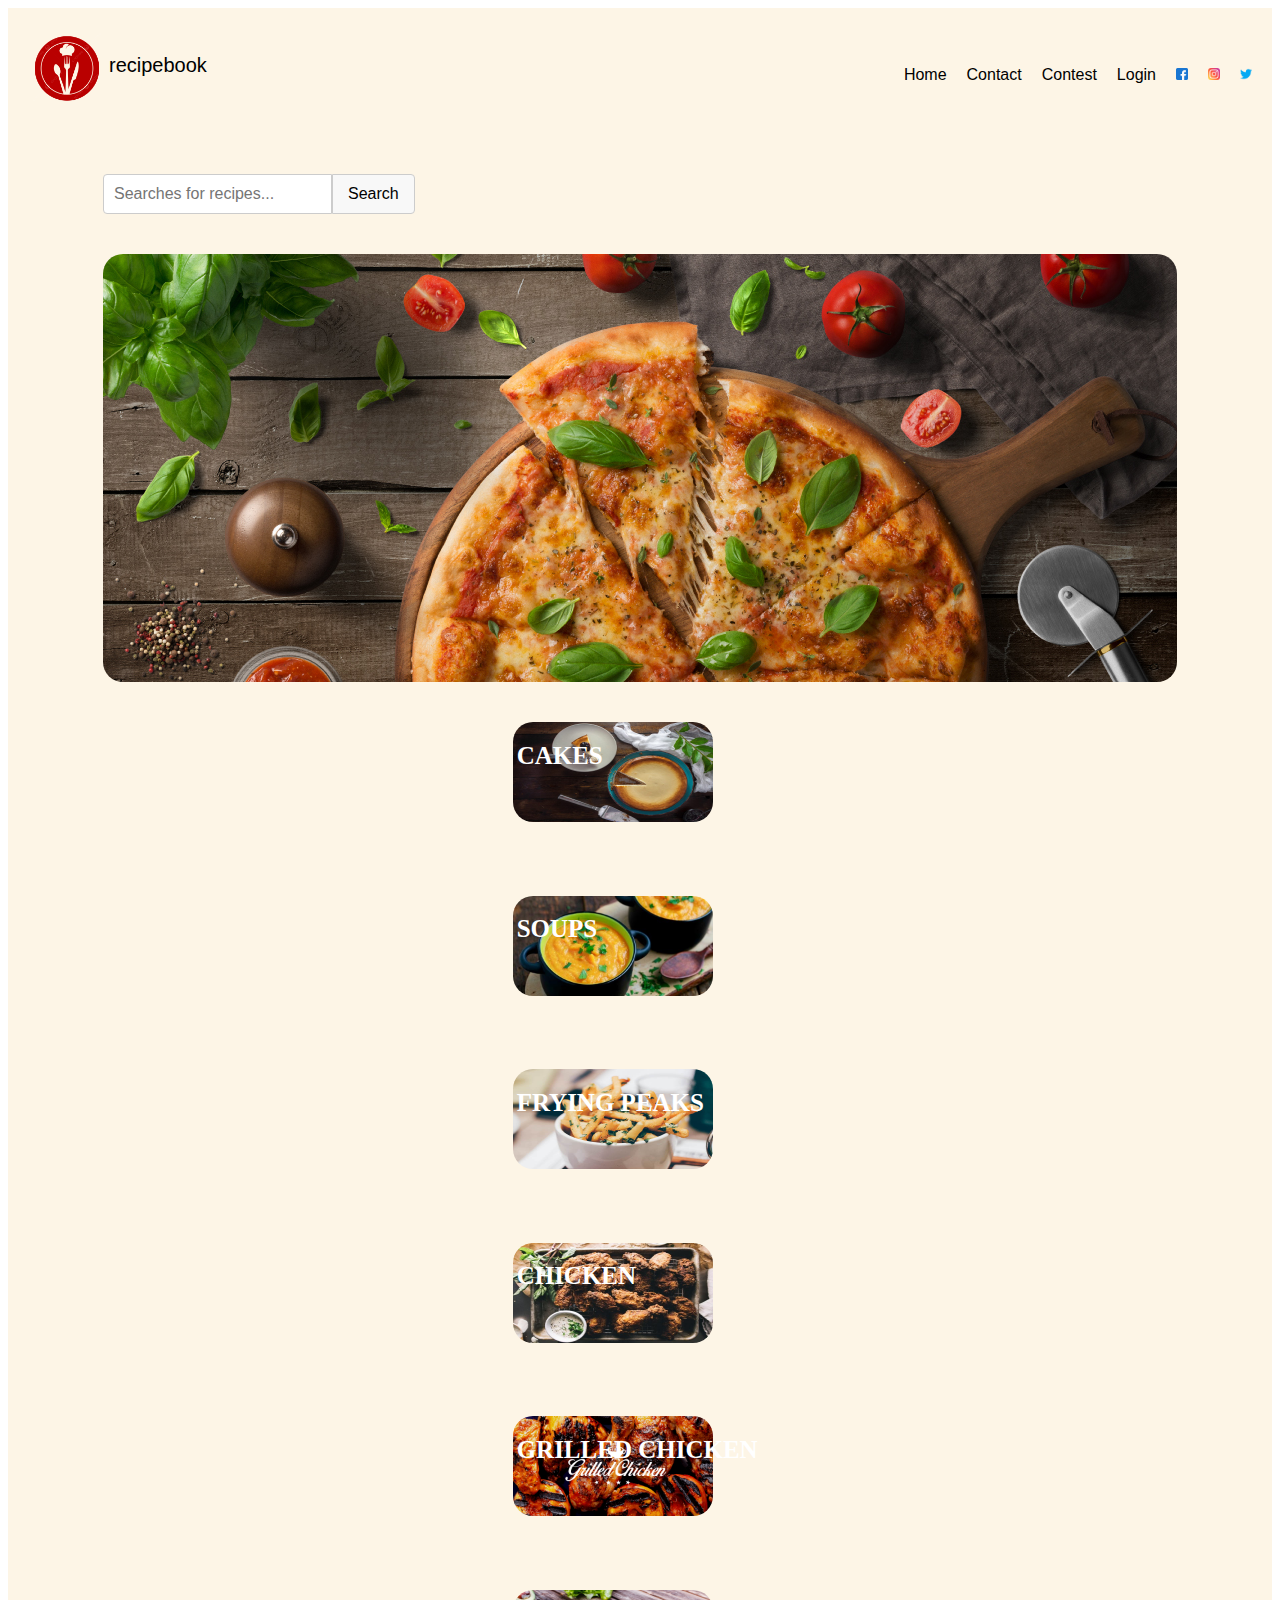
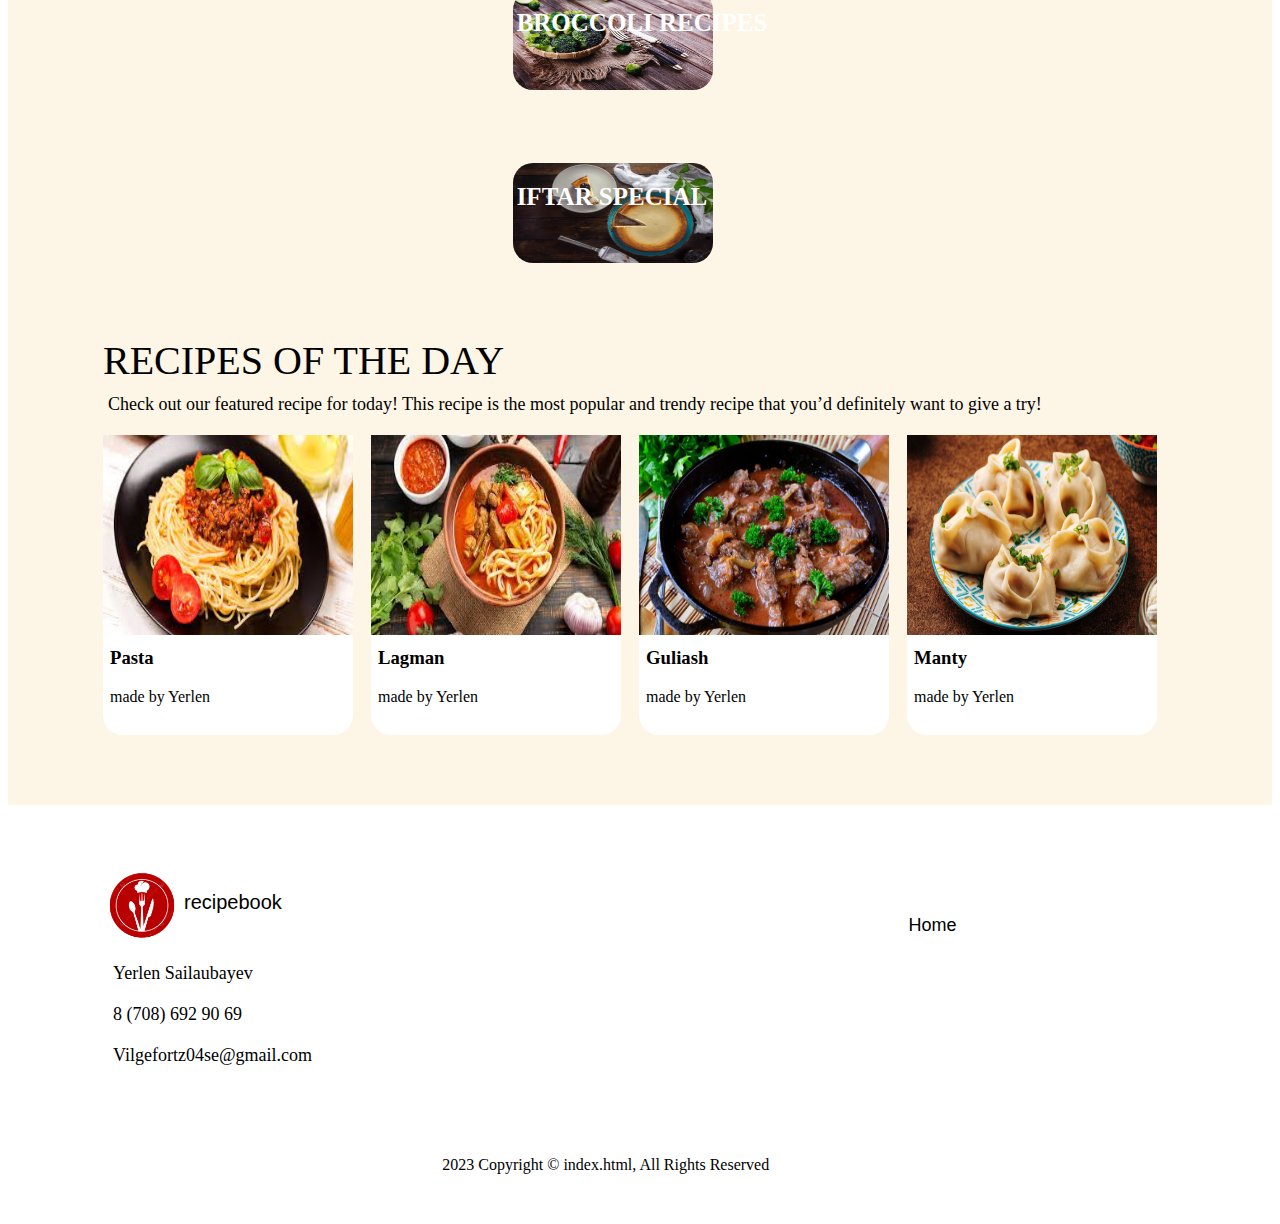
<file: index.html>
<!DOCTYPE html>

<html lang="en">

<head>

	<meta charset="UTF-8">
	<title>Recipe Book</title>
	
	<link rel="stylesheet" href="stylesheet/styles.css"/>
	<link rel="stylesheet" href="C:\Users\user\node_modules\swiper\swiper.min.css" />

</head>

<body>

	<div class="container">
	
		<header>
	
			<div>
				<div>
					<a href="index.html" class="a1">
						<div class="ssylka">
							<img src="images/logo.png" class="logo-img" alt="recipebook">
							<p class="p1">recipebook</p>
						</div>
					</a>
				</div>
	
				<div class="tipo-menu">
					<div class="tipo-menu1">
						<a href="index.html" class="a1">Home</a>
					</div>
					
					<div class="tipo-menu1">
						<a href="contact.html" class="a1">Contact</a>
					</div>
					
					<div class="tipo-menu1">
						<a href="ignore.html" class="a1">Contest</a>
					</div>
					
					<div class="tipo-menu1">
						<a href="ignore.html" class="a1">Login</a>
					</div>
					
					<div class="tipo-menu1">
						<a href="ignore.html" class="a1">
							<img src="images/facebook.png" class="icon">
						</a>
					</div class="tipo-menu1">
					
					<div class="tipo-menu1">
						<a href="ignore.html" class="a1">
							<img src="images/instagram.png" class="icon">
						</a>
					</div>
					
					<div class="tipo-menu1">
						<a href="ignore.html" class="a1">
							<img src="images/twitter.png" class="icon">
						</a>
					</div>
				</div>
			</div>
		
		</header>
		
		<div class="container-v-containere">
		
			<div>
				<div class="search-container">
					<input type="text" placeholder="Searches for recipes..." id="ing">
					<button type="submit">Search</button>
				</div>
			</div>
		
			<div class="main-risunok">
				<img src="images/main.jpg" class="main-img">
			</div>
			
			<div class="swiper-container main-risunok">
			
				<div class="swiper-wrapper">
					<div class="swiper-slide wrapper-risunka">
						<a href="ignore.html">
							<img src="images/cake.jpg" class="razmer-img">
							<h2 class="h2-pos">CAKES</h2>
						</a>
					</div>
					
					<div class="swiper-slide wrapper-risunka">
						<a href="soups.html">
							<img src="images/soup.jpg" class="razmer-img">
							<h2 class="h2-pos">SOUPS</h2>
						</a>
					</div>
					
					<div class="swiper-slide wrapper-risunka">
						<a href="ignore.html">
							<img src="images/frying.jpg" class="razmer-img">
							<h2 class="h2-pos">FRYING PEAKS</h2>
						</a>
					</div>
					
					<div class="swiper-slide wrapper-risunka">
						<a href="ignore.html">
							<img src="images/chicken.jpg" class="razmer-img">
							<h2 class="h2-pos">CHICKEN</h2>
						</a>
					</div>
					
					<div class="swiper-slide wrapper-risunka">
						<a href="ignore.html">
							<img src="images/grilled-chicken.png" class="razmer-img">
							<h2 class="h2-pos">GRILLED CHICKEN</h2>
						</a>
					</div>
					
					<div class="swiper-slide wrapper-risunka">
						<a href="html">
							<img src="images/brockly.jpg" class="razmer-img">
							<h2 class="h2-pos">BROCCOLI RECIPES</h2>
						</a>
					</div>
					
					<div class="swiper-slide wrapper-risunka">
						<a href="html">
							<img src="images/cake (1).jpg" class="razmer-img">
							<h2 class="h2-pos">IFTAR SPECIAL</h2>
						</a>
					</div>
				
				</div>
			
			</div>
			
			<div>
				<label class="big-size">RECIPES OF THE DAY</label>
			</div>
			
			<div>
				<label class="mini-label">Check out our featured recipe for today! This recipe is the most popular and trendy recipe that you’d definitely want to give a try!</label>
			
			</div>
			
			<div class="cards-pos">
				<div>
					<a href="ignore.html" class="make-a">
						<div class="card div-card">
							<img src="images/pasta.jpg" class="img-view">
							<div class="card-p">
								<h3>Pasta</h3>
								<label class="make-label">made by Yerlen</label>
							</div>
						</div>
					</a>
				</div>
				
				<div>
					<a href="lagman.html" class="make-a">
						<div class="card div-card">
							<img src="images/lagman.jpg" class="img-view">
							<div class="card-p">
								<h3>Lagman</h3>
								<label class="make-label">made by Yerlen</label>
							</div>
						</div>
					</a>
				</div>
				
				<div>
					<a href="ignore.html" class="make-a">
						<div class="card div-card">
							<img src="images/guliash.jpg" class="img-view">
							<div class="card-p">
								<h3>Guliash</h3>
								<label class="make-label">made by Yerlen</label>
							</div>
						</div>
					</a>
				</div>
				
				<div>
					<a href="ignore.html" class="make-a">
						<div class="card div-card">
							<img src="images/manty.jpg" class="img-view">
							<div class="card-p">
								<h3>Manty</h3>
								<label class="make-label">made by Yerlen</label>
							</div>
						</div>
					</a>
				</div>
		
			</div>
		
		</div>
		
	</div>
	
	<footer class="footer-container">
		
			<div class="footer-header">
				<a href="index.html" class="a1">
					<div class="ssylka">
						<img src="images/logo.png" class="logo-img" alt="recipebook">
						<p class="p1">recipebook</p>
					</div>
				</a>
				<div class="label-pos">
					<label class="label-har">Yerlen Sailaubayev<br></label>
					<label class="label-har">8 (708) 692 90 69<br></label>
					<label class="label-har">Vilgefortz04se@gmail.com</label>
				</div>
				
				<div class="secure">
					<label>2023 Copyright © index.html, All Rights Reserved</label>
				</div>
			</div>
			
			<div class="footer-home">
				<a href="index.html" class="a1">Home</a>
			</div>
		
	</footer>
	
	<script src="C:\Users\user\node_modules\swiper\swiper.min.js"></script>
	
	<script>
	  document.addEventListener('DOMContentLoaded', function () {
		var mySwiper = new Swiper('.swiper-container', {
		  slidesPerView: 4.5,
		  spaceBetween: 20,
		});
	  });
	</script>

</body>

</html>
</file>
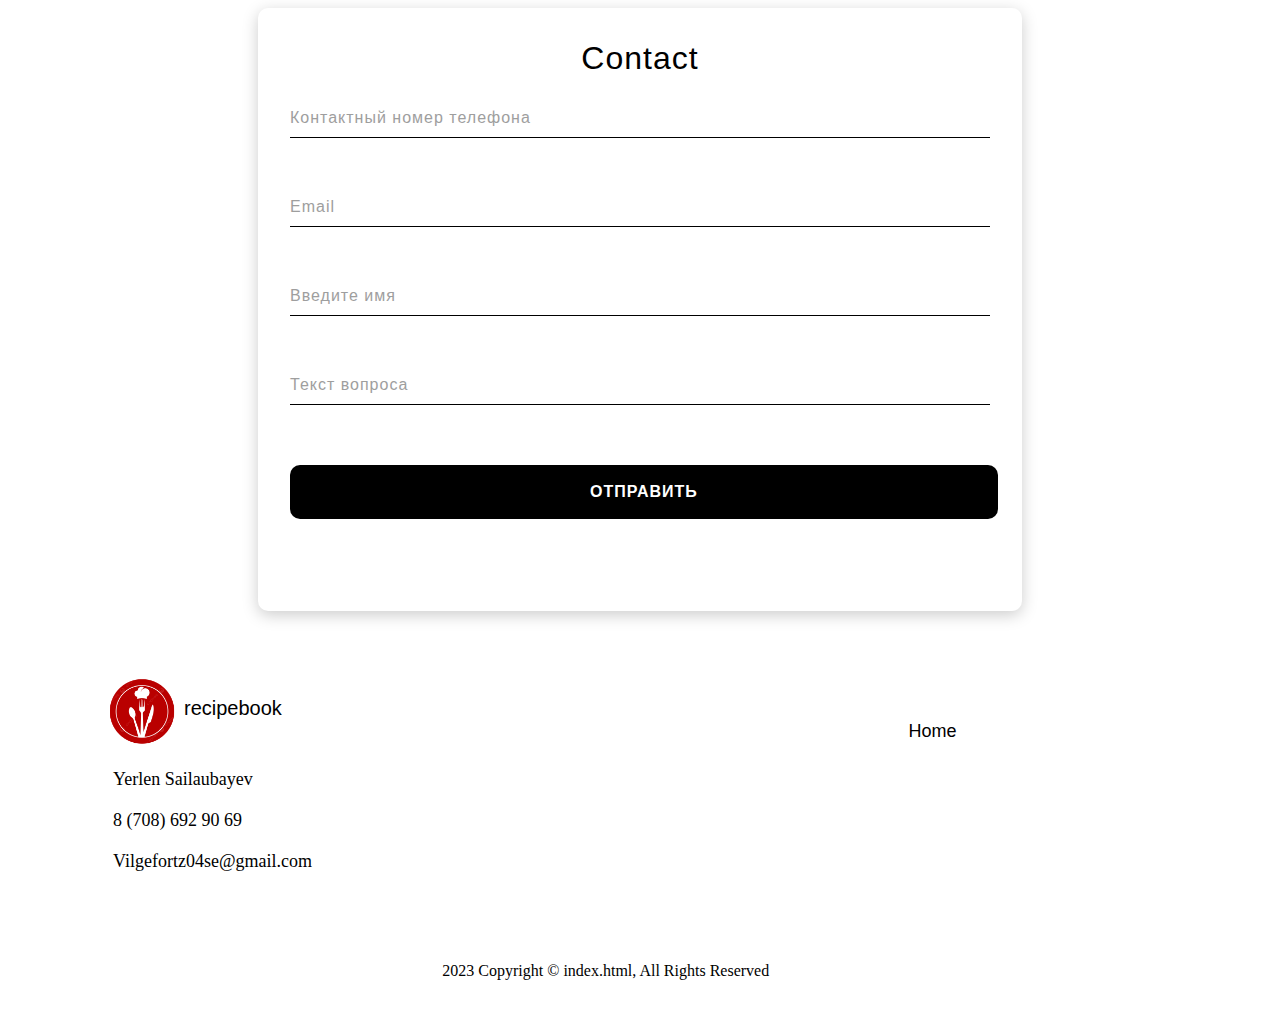
<file: contact.html>
<!DOCTYPE html>
<html>

	<head>
	
		<meta charset="UTF-8">
		<title>Contact Page</title>
		<link rel="icon" href="apple-icon-57x57.png">  
		
		<style>
			body {
				box-sizing: border-box;
			}
			.container {
				display: flex;
				justify-content: center;
			}
			.form-input,
			.form-button {
				font-family: sans-serif;
				letter-spacing: 1px;
				font-size: 16px;
			}
			.knopka {
				border: none;
				background-color: black;
				color:#fff;
				padding:18px 300px;
				border-radius:10px;
				transition:all 0.2s ease;
			}
			.knopka:active {
				transform:scale(0.96);
			}
			.form {
				width: 700px;
				padding: 32px;
				border-radius: 10px;
				box-shadow: 0 4px 16px #ccc;
				letter-spacing: 1px;
				font-family: sans-serif;
			}
			
			.form-label {
				position: absolute;
				top: 0;
				left: 0;
				z-index: -1;
				color: #9e9e9e;
				transition: 0.3s;
			}
			.form-input {
				width: 100%;
				padding: 0 0 10px 0;
				border: none;
				border-bottom: 1px solid black;
				background-color: transparent;
				outline: none;
				transition: 0.3s;
			}
			.form-title {
				text-align:center;
				margin:0 0 32px 0;
				font-weight:normal;
			}
			.form-group {
				position: relative;
				margin-bottom: 60px;
			}
			.form-input:focus ~ .form-label,
			.form-input:not(:placeholder-shown) ~ .form-label {
				top: -18px;
				font-size: 12px;
				color: black;
			}
			.footer-container {
				width: 100%;
				width: 1074px;
				margin: 0 auto;
				padding: 0;
				box-sizing: border-box;
				background-color: white;
				display: block;
				display: flex;
				margin-top: 60px;
			}

			.footer-header {
				width: 75%;
			}

			.label-pos {
				position: relative;
				left: 10px;
				margin-bottom: 90px;
			}
			.label-har {
				font-size: 18px;
				display: block;
				margin-top: 20px;
				margin-bottom: 20px;
			}

			.footer-home {
				position: relative;
				top: 50px;
				font-size: 18px;
			}

			.secure {
				display: flex;
				justify-content: center;
				position: relative;
				left: 100px;
			}

			a {
				text-decoration: none;
			}
			.logo-img {
				width: 78px;
			}
			.ssylka {
				display: flex;
			}
			.p1 {
				font-size: 20px;
				position: relative;
				top: 6px;
				left: 3px;
			}
			.a1 {
				font-family: Arial, sans-serif;
				text-decoration: none;
				color: black;
			}
		</style>
		
	</head>
	
	<body>
		<div class="container">
	
			<form class="form">
			
				<h1 class="form-title">Contact</h1>
				
				<div class="form-group">
					<input class="form-input form-input-number" maxlength="12" required placeholder=" " name="phone" id="phoneNumber">
					<label class="form-label">Контактный номер телефона</label>
					<script> 
						const inputElement = document.getElementById('phoneNumber');

						inputElement.addEventListener('focus', function() {
							this.value = '+7';
						});

						inputElement.addEventListener('blur', function() {
							if (this.value === '+7') {
								this.value = '';
							}
						});
					</script>
				</div>
				
				<div class="form-group">
					<input class="form-input" required placeholder=" " name="email">
					<label class="form-label">Email</label>
				</div>
				
				<div class="form-group">
					<input class="form-input" required placeholder=" " name="name">
					<label class="form-label">Введите имя</label> 
				</div>
				
				<div class="form-group">
					<input class="form-input" required placeholder=" " name="question">
					<label class="form-label">Текст вопроса</label>
				</div>
				
				<div class="form-group">
					<button class="knopka form-button" type="submit"><b>ОТПРАВИТЬ</b></button>
				</div>
				
			</form>
		
		</div>
			
	</body>
	
	<footer class="footer-container">
		
			<div class="footer-header">
				<a href="index.html" class="a1">
					<div class="ssylka">
						<img src="images/logo.png" class="logo-img" alt="recipebook">
						<p class="p1">recipebook</p>
					</div>
				</a>
				<div class="label-pos">
					<label class="label-har">Yerlen Sailaubayev<br></label>
					<label class="label-har">8 (708) 692 90 69<br></label>
					<label class="label-har">Vilgefortz04se@gmail.com</label>
				</div>
				
				<div class="secure">
					<label>2023 Copyright © index.html, All Rights Reserved</label>
				</div>
			</div>
			
			<div class="footer-home">
				<a href="index.html" class="a1">Home</a>
			</div>
		
		</footer>
	
</html>
</file>
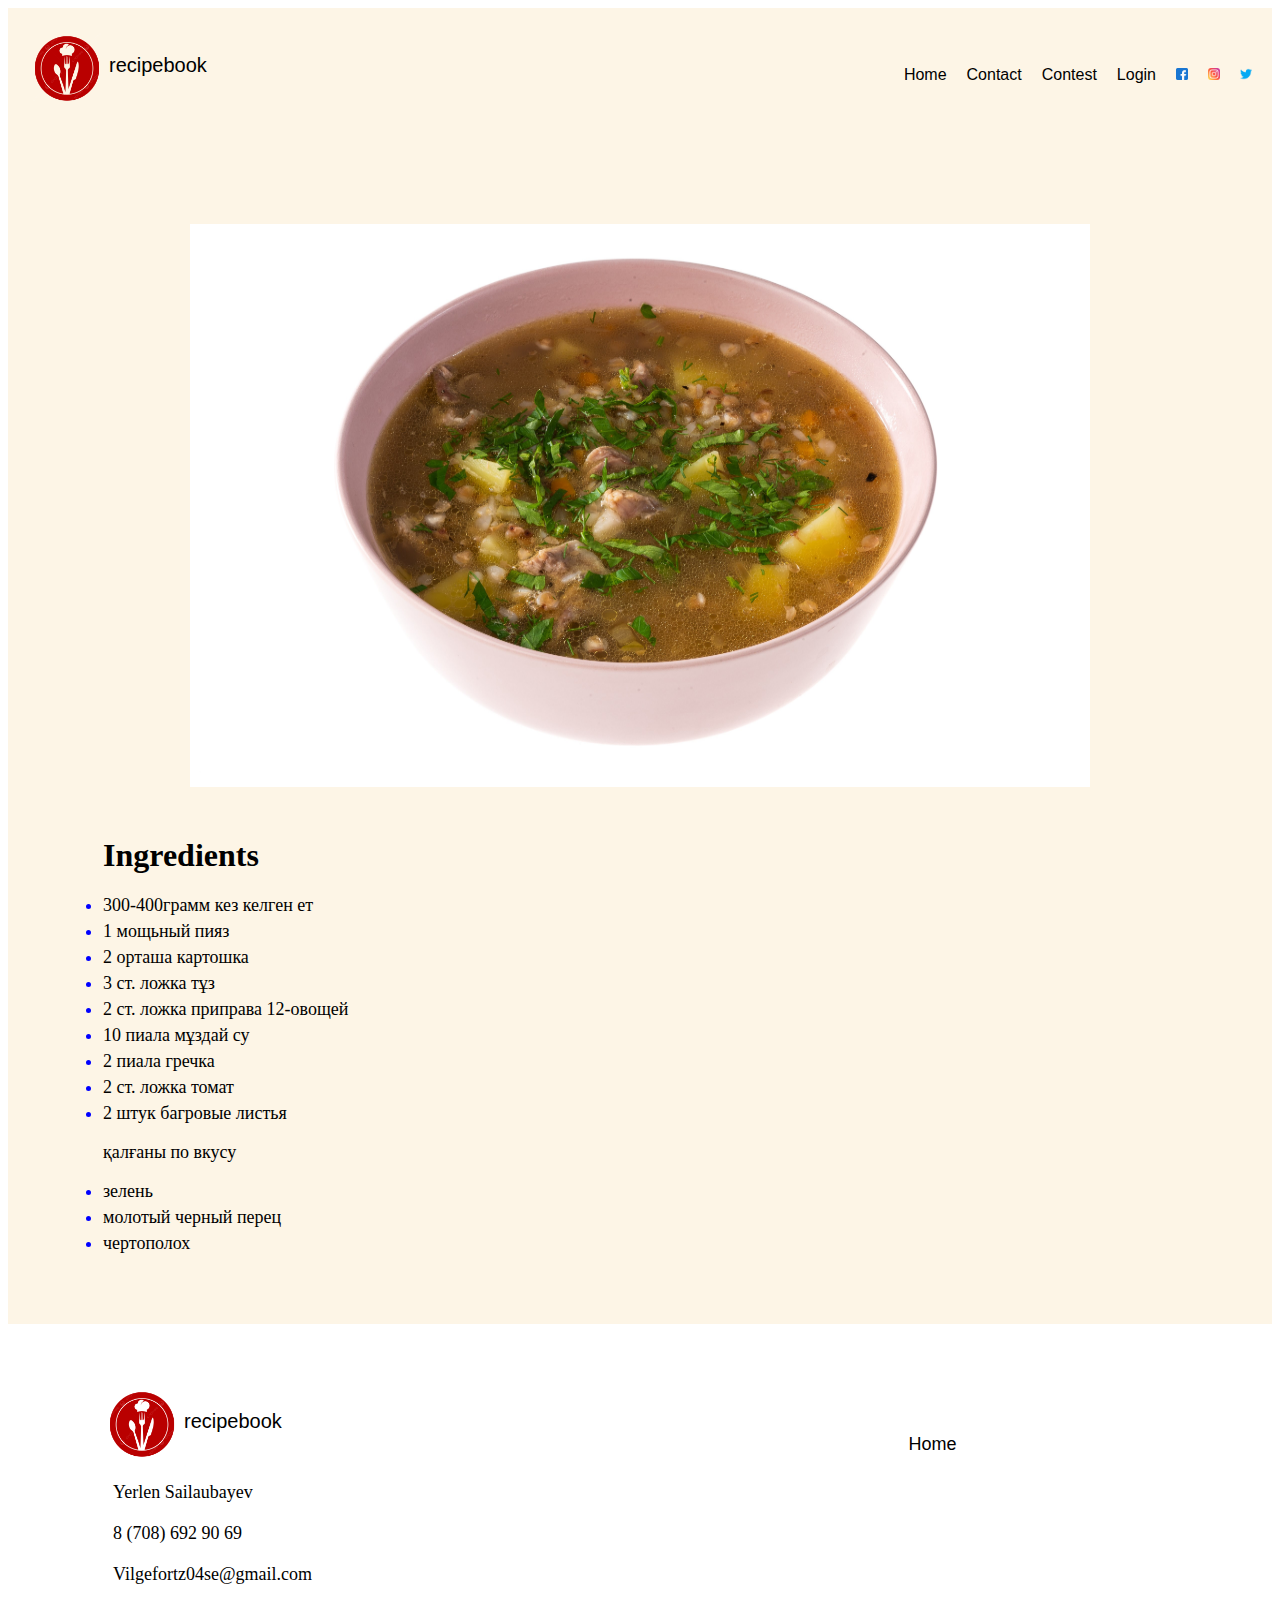
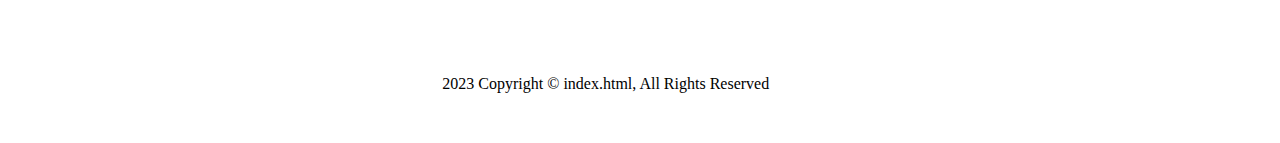
<file: grechka.html>
<!DOCTYPE html>

<html lang="en">

<head>
	
	<title>Moshniy Grechka Soup</title>
	<meta charset="UTF-8">
	
	<link rel="stylesheet" href="stylesheet/styles.css"/>
	
	
</head>

<body>

	<div class="container">
	
		<header>
	
			<div>
				<div>
					<a href="index.html" class="a1">
						<div class="ssylka">
							<img src="images/logo.png" class="logo-img" alt="recipebook">
							<p class="p1">recipebook</p>
						</div>
					</a>
				</div>
	
				<div class="tipo-menu">
					<div class="tipo-menu1">
						<a href="index.html" class="a1">Home</a>
					</div>
					
					<div class="tipo-menu1">
						<a href="contact.html" class="a1">Contact</a>
					</div>
					
					<div class="tipo-menu1">
						<a href="ignore.html" class="a1">Contest</a>
					</div>
					
					<div class="tipo-menu1">
						<a href="ignore.html" class="a1">Login</a>
					</div>
					
					<div class="tipo-menu1">
						<a href="ignore.html" class="a1">
							<img src="images/facebook.png" class="icon">
						</a>
					</div class="tipo-menu1">
					
					<div class="tipo-menu1">
						<a href="ignore.html" class="a1">
							<img src="images/instagram.png" class="icon">
						</a>
					</div>
					
					<div class="tipo-menu1">
						<a href="ignore.html" class="a1">
							<img src="images/twitter.png" class="icon">
						</a>
					</div>
				</div>
			</div>
		
		</header>
		
		<div class="container-v-containere">
		
			<div class="lagman-ris havchik">
				<img src="images/grechka.jpg" class="lagman-png">
			</div>
			
			<div class="recipe-pos">
				<h1>Ingredients</h1>
				<div>
					<li>300-400грамм кез келген ет</li>
					<li>1 мощьный пияз</li>
					<li>2 орташа картошка</li>
					<li>3 ст. ложка тұз</li>
					<li>2 ст. ложка приправа 12-овощей</li>
					<li>10 пиала мұздай су</li>
					<li>2 пиала гречка</li>
					<li>2 ст. ложка томат</li>
					<li>2 штук багровые листья</li>
					<p style="font-size: 18px;">қалғаны по вкусу</p>
					<li>зелень</li>
					<li>молотый черный перец</li>
					<li>чертополох</li>
				</div>
			</div>

			
			
		
		</div>
		
	</div>
	
	<footer class="footer-container">
		
			<div class="footer-header">
				<a href="index.html" class="a1">
					<div class="ssylka">
						<img src="images/logo.png" class="logo-img" alt="recipebook">
						<p class="p1">recipebook</p>
					</div>
				</a>
				<div class="label-pos">
					<label class="label-har">Yerlen Sailaubayev<br></label>
					<label class="label-har">8 (708) 692 90 69<br></label>
					<label class="label-har">Vilgefortz04se@gmail.com</label>
				</div>
				
				<div class="secure">
					<label>2023 Copyright © index.html, All Rights Reserved</label>
				</div>
			</div>
			
			<div class="footer-home">
				<a href="index.html" class="a1">Home</a>
			</div>
		
	</footer>

</body>

</html>
</file>
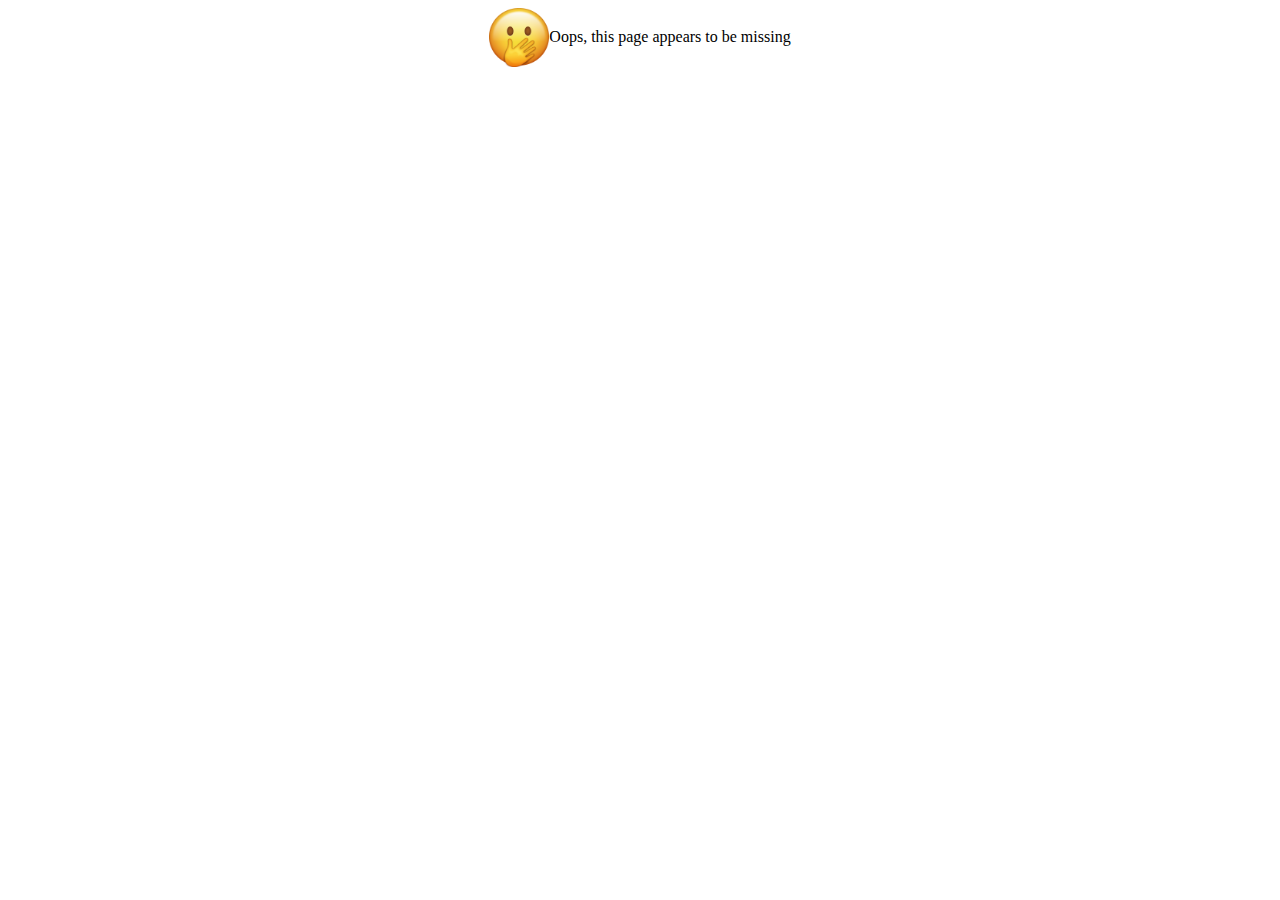
<file: ignore.html>
<!DOCTYPE html>

<html>
	
<head>

	<meta charset="UTF-8">
	<title>Ignore page</title>
	
	<style>
	
		body {
			box-sizing: border-box;
		}
		
		.container {
			display: flex;
			justify-content: center;
			align-items: center;
		}
		
		.image {
			width: 60px;
			height: 58.5px;
		}
	
	</style>

</head>

<body>
	
	<div class="container">
	
		<img src="images/oops.png" class="image">
		<label>Oops, this page appears to be missing</label>

	</div>

</body>

</html>
</file>
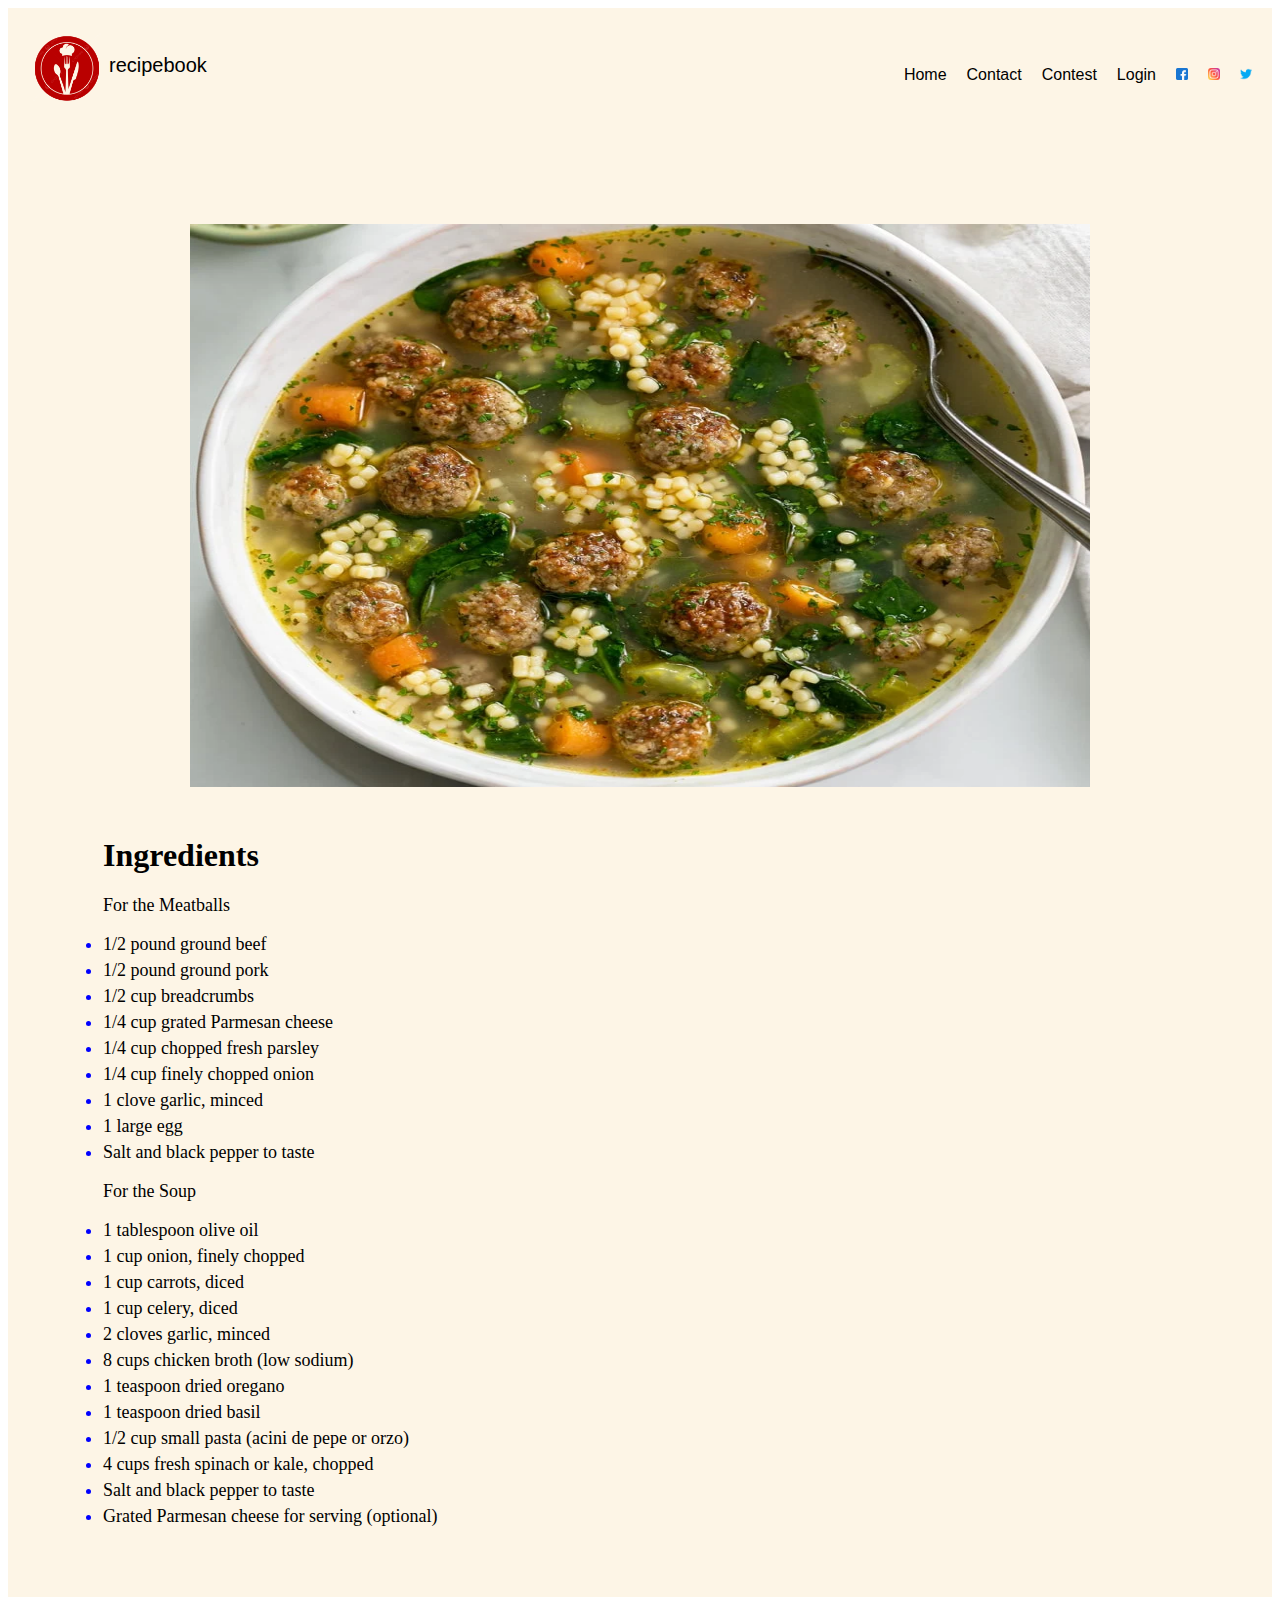
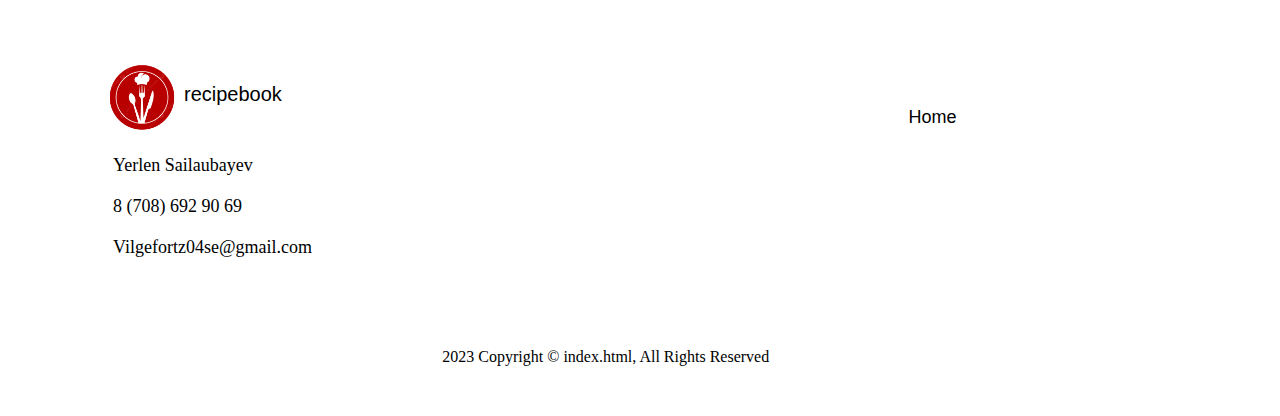
<file: italian.html>
<!DOCTYPE html>

<html lang="en">

<head>
	
	<title>Chicken Noodle Soup</title>
	<meta charset="UTF-8">
	
	<link rel="stylesheet" href="stylesheet/styles.css"/>
	
	
</head>

<body>

	<div class="container">
	
		<header>
	
			<div>
				<div>
					<a href="index.html" class="a1">
						<div class="ssylka">
							<img src="images/logo.png" class="logo-img" alt="recipebook">
							<p class="p1">recipebook</p>
						</div>
					</a>
				</div>
	
				<div class="tipo-menu">
					<div class="tipo-menu1">
						<a href="index.html" class="a1">Home</a>
					</div>
					
					<div class="tipo-menu1">
						<a href="contact.html" class="a1">Contact</a>
					</div>
					
					<div class="tipo-menu1">
						<a href="ignore.html" class="a1">Contest</a>
					</div>
					
					<div class="tipo-menu1">
						<a href="ignore.html" class="a1">Login</a>
					</div>
					
					<div class="tipo-menu1">
						<a href="ignore.html" class="a1">
							<img src="images/facebook.png" class="icon">
						</a>
					</div class="tipo-menu1">
					
					<div class="tipo-menu1">
						<a href="ignore.html" class="a1">
							<img src="images/instagram.png" class="icon">
						</a>
					</div>
					
					<div class="tipo-menu1">
						<a href="ignore.html" class="a1">
							<img src="images/twitter.png" class="icon">
						</a>
					</div>
				</div>
			</div>
		
		</header>
		
		<div class="container-v-containere">
		
			<div class="lagman-ris havchik">
				<img src="images/italian.webp" class="lagman-png">
			</div>
			
			<div class="recipe-pos">
				<h1>Ingredients</h1>
				<div>
					<p style="font-size: 18px;">For the Meatballs</p>
					<li>1/2 pound ground beef</li>
					<li>1/2 pound ground pork</li>
					<li>1/2 cup breadcrumbs</li>
					<li>1/4 cup grated Parmesan cheese</li>
					<li>1/4 cup chopped fresh parsley</li>
					<li>1/4 cup finely chopped onion</li>
					<li>1 clove garlic, minced</li>
					<li>1 large egg</li>
					<li>Salt and black pepper to taste</li>
					<p style="font-size: 18px;">For the Soup</p>
					<li>1 tablespoon olive oil</li>
					<li>1 cup onion, finely chopped</li>
					<li>1 cup carrots, diced</li>
					<li>1 cup celery, diced</li>
					<li>2 cloves garlic, minced</li>
					<li>8 cups chicken broth (low sodium)</li>
					<li>1 teaspoon dried oregano</li>
					<li>1 teaspoon dried basil</li>
					<li>1/2 cup small pasta (acini de pepe or orzo)</li>
					<li>4 cups fresh spinach or kale, chopped</li>
					<li>Salt and black pepper to taste</li>
					<li>Grated Parmesan cheese for serving (optional)</li>
				</div>
			</div>

			
			
		
		</div>
		
	</div>
	
	<footer class="footer-container">
		
			<div class="footer-header">
				<a href="index.html" class="a1">
					<div class="ssylka">
						<img src="images/logo.png" class="logo-img" alt="recipebook">
						<p class="p1">recipebook</p>
					</div>
				</a>
				<div class="label-pos">
					<label class="label-har">Yerlen Sailaubayev<br></label>
					<label class="label-har">8 (708) 692 90 69<br></label>
					<label class="label-har">Vilgefortz04se@gmail.com</label>
				</div>
				
				<div class="secure">
					<label>2023 Copyright © index.html, All Rights Reserved</label>
				</div>
			</div>
			
			<div class="footer-home">
				<a href="index.html" class="a1">Home</a>
			</div>
		
	</footer>

</body>

</html>
</file>
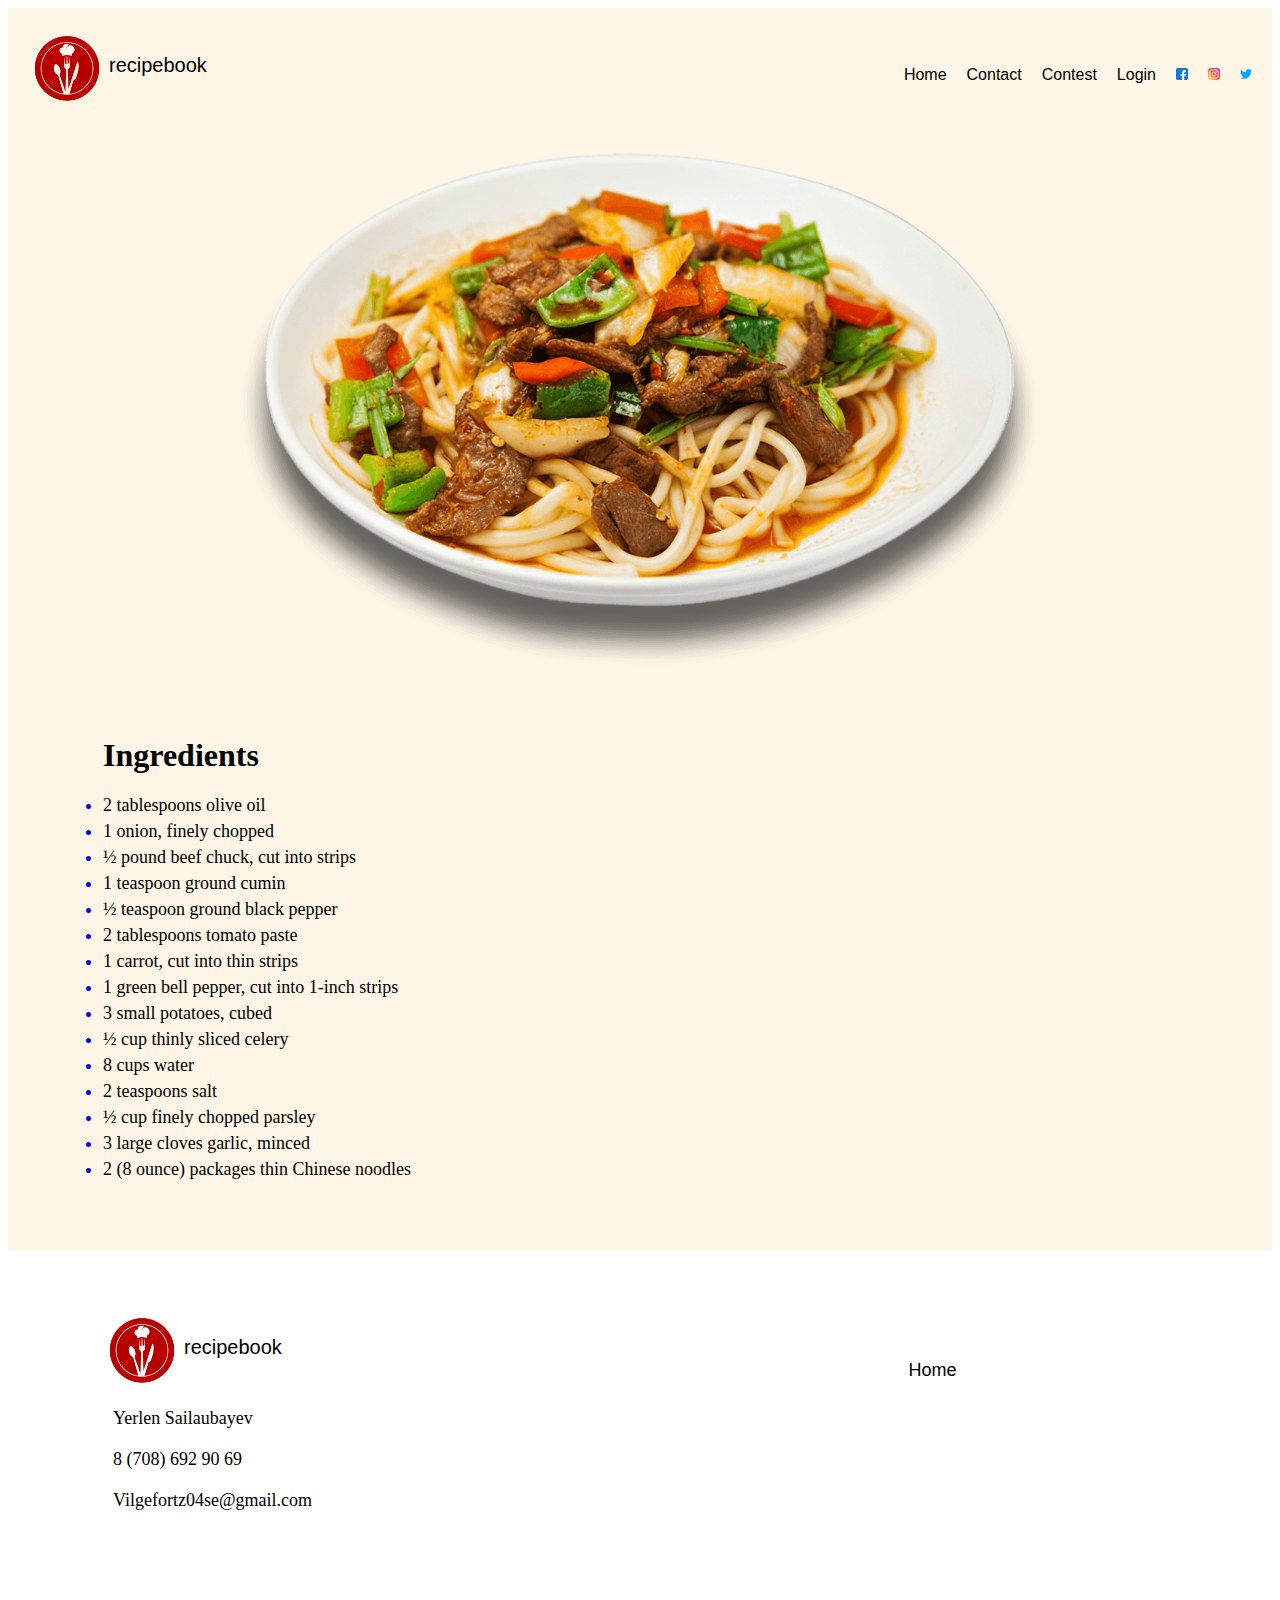
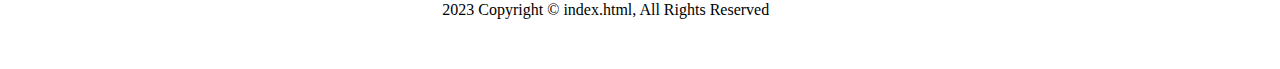
<file: lagman.html>
<!DOCTYPE html>

<html lang="en">

<head>
	
	<title>Lagman</title>
	<meta charset="UTF-8">
	
	<link rel="stylesheet" href="stylesheet/styles.css"/>
	
	
</head>

<body>

	<div class="container">
	
		<header>
	
			<div>
				<div>
					<a href="index.html" class="a1">
						<div class="ssylka">
							<img src="images/logo.png" class="logo-img" alt="recipebook">
							<p class="p1">recipebook</p>
						</div>
					</a>
				</div>
	
				<div class="tipo-menu">
					<div class="tipo-menu1">
						<a href="index.html" class="a1">Home</a>
					</div>
					
					<div class="tipo-menu1">
						<a href="contact.html" class="a1">Contact</a>
					</div>
					
					<div class="tipo-menu1">
						<a href="ignore.html" class="a1">Contest</a>
					</div>
					
					<div class="tipo-menu1">
						<a href="ignore.html" class="a1">Login</a>
					</div>
					
					<div class="tipo-menu1">
						<a href="ignore.html" class="a1">
							<img src="images/facebook.png" class="icon">
						</a>
					</div class="tipo-menu1">
					
					<div class="tipo-menu1">
						<a href="ignore.html" class="a1">
							<img src="images/instagram.png" class="icon">
						</a>
					</div>
					
					<div class="tipo-menu1">
						<a href="ignore.html" class="a1">
							<img src="images/twitter.png" class="icon">
						</a>
					</div>
				</div>
			</div>
		
		</header>
		
		<div class="container-v-containere">
		
			<div class="lagman-ris">
				<img src="images/lagman.png" class="lagman-png">
			</div>
			
			<div class="recipe-pos">
				<h1>Ingredients</h1>
				<div>
					<li>2 tablespoons olive oil</li>
					<li>1 onion, finely chopped</li>
					<li>½ pound beef chuck, cut into strips</li>
					<li>1 teaspoon ground cumin</li>
					<li>½ teaspoon ground black pepper</li>
					<li>2 tablespoons tomato paste</li>
					<li>1 carrot, cut into thin strips</li>
					<li>1 green bell pepper, cut into 1-inch strips</li>
					<li>3 small potatoes, cubed</li>
					<li>½ cup thinly sliced celery</li>
					<li>8 cups water</li>
					<li>2 teaspoons salt</li>
					<li>½ cup finely chopped parsley</li>
					<li>3 large cloves garlic, minced</li>
					<li>2 (8 ounce) packages thin Chinese noodles</li>
				</div>
			</div>

			
			
		
		</div>
		
	</div>
	
	<footer class="footer-container">
		
			<div class="footer-header">
				<a href="index.html" class="a1">
					<div class="ssylka">
						<img src="images/logo.png" class="logo-img" alt="recipebook">
						<p class="p1">recipebook</p>
					</div>
				</a>
				<div class="label-pos">
					<label class="label-har">Yerlen Sailaubayev<br></label>
					<label class="label-har">8 (708) 692 90 69<br></label>
					<label class="label-har">Vilgefortz04se@gmail.com</label>
				</div>
				
				<div class="secure">
					<label>2023 Copyright © index.html, All Rights Reserved</label>
				</div>
			</div>
			
			<div class="footer-home">
				<a href="index.html" class="a1">Home</a>
			</div>
		
	</footer>

</body>

</html>
</file>
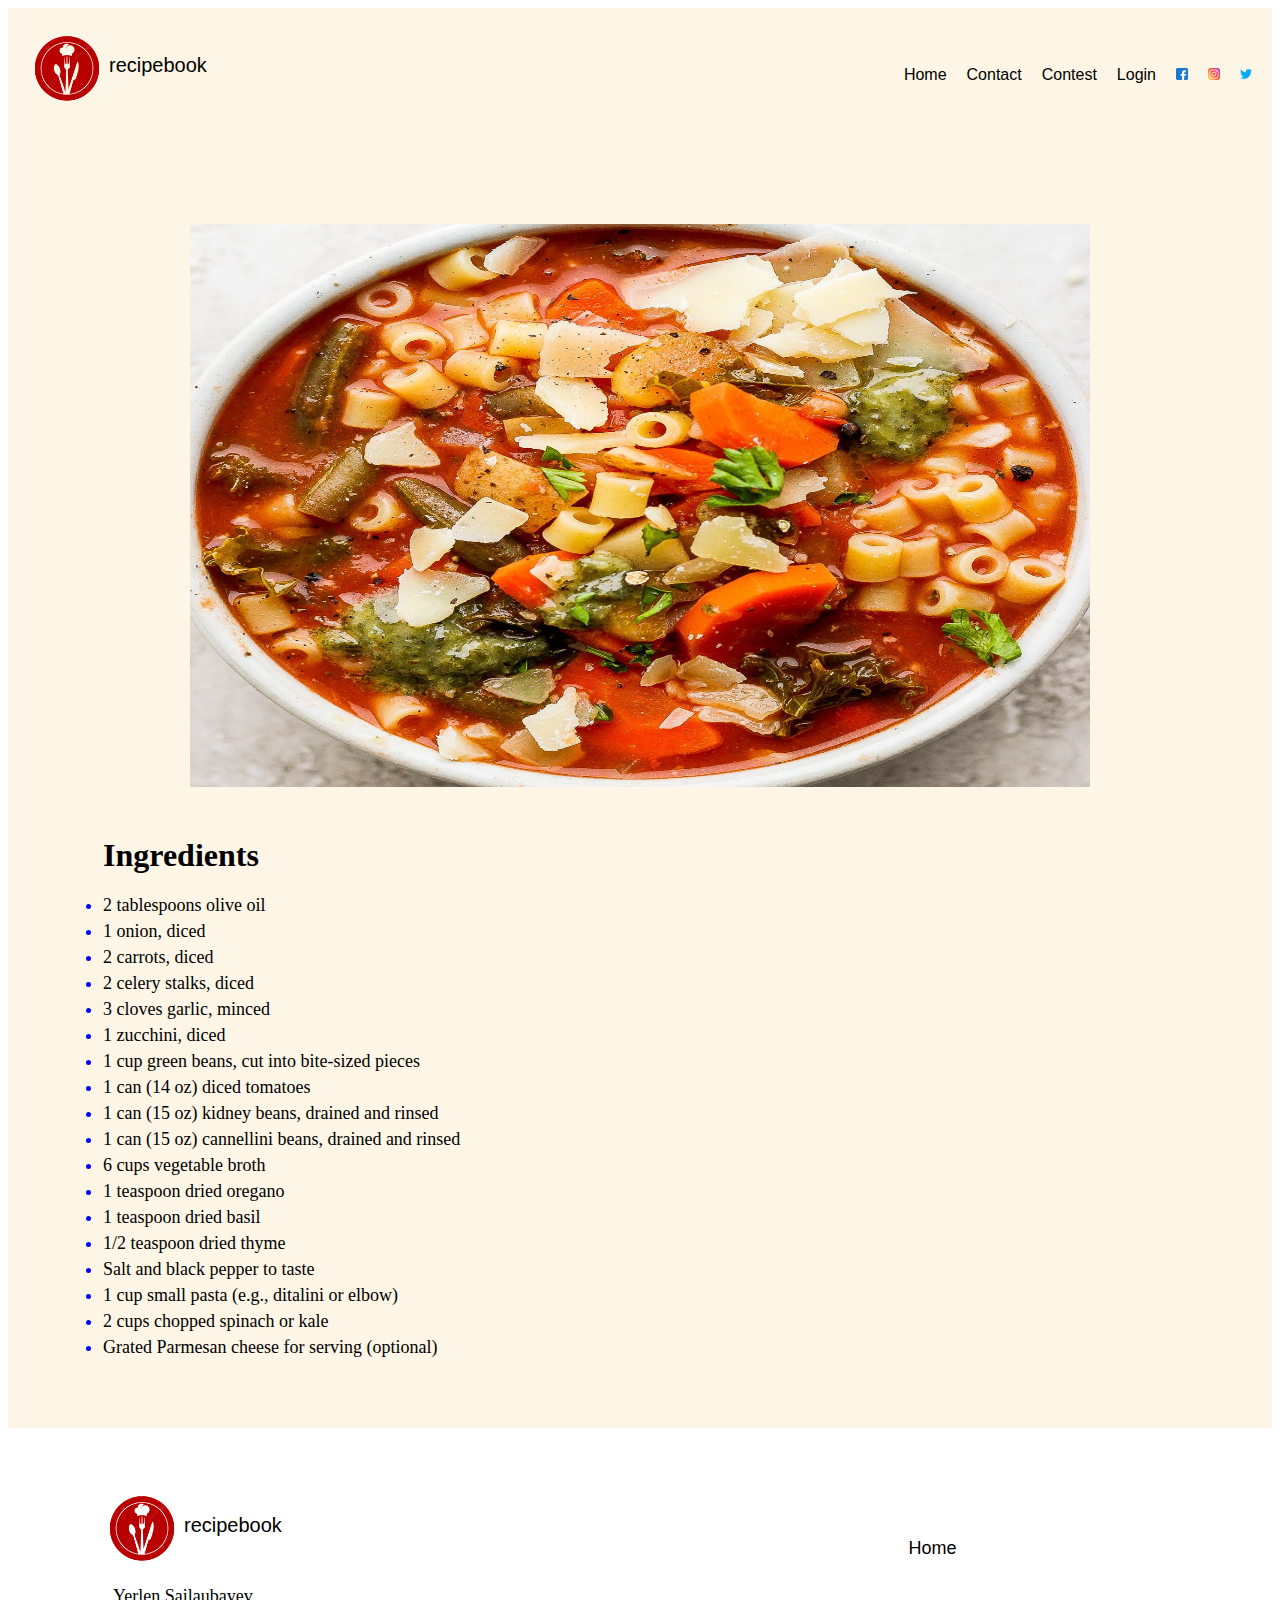
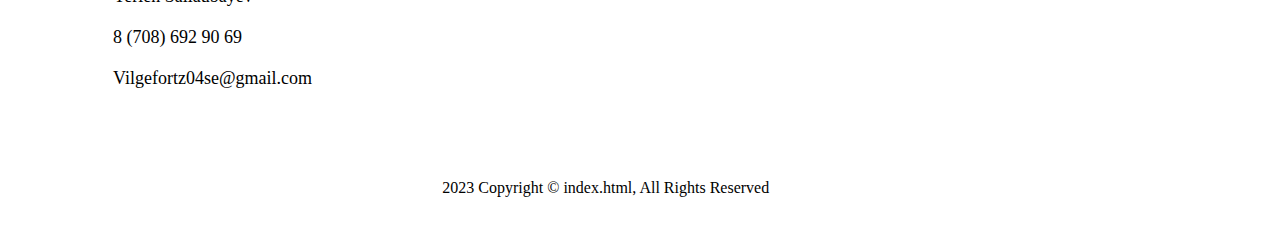
<file: minestrone.html>
<!DOCTYPE html>

<html lang="en">

<head>
	
	<title>MineStrone Soup</title>
	<meta charset="UTF-8">
	
	<link rel="stylesheet" href="stylesheet/styles.css"/>
	
	
</head>

<body>

	<div class="container">
	
		<header>
	
			<div>
				<div>
					<a href="index.html" class="a1">
						<div class="ssylka">
							<img src="images/logo.png" class="logo-img" alt="recipebook">
							<p class="p1">recipebook</p>
						</div>
					</a>
				</div>
	
				<div class="tipo-menu">
					<div class="tipo-menu1">
						<a href="index.html" class="a1">Home</a>
					</div>
					
					<div class="tipo-menu1">
						<a href="contact.html" class="a1">Contact</a>
					</div>
					
					<div class="tipo-menu1">
						<a href="ignore.html" class="a1">Contest</a>
					</div>
					
					<div class="tipo-menu1">
						<a href="ignore.html" class="a1">Login</a>
					</div>
					
					<div class="tipo-menu1">
						<a href="ignore.html" class="a1">
							<img src="images/facebook.png" class="icon">
						</a>
					</div class="tipo-menu1">
					
					<div class="tipo-menu1">
						<a href="ignore.html" class="a1">
							<img src="images/instagram.png" class="icon">
						</a>
					</div>
					
					<div class="tipo-menu1">
						<a href="ignore.html" class="a1">
							<img src="images/twitter.png" class="icon">
						</a>
					</div>
				</div>
			</div>
		
		</header>
		
		<div class="container-v-containere">
		
			<div class="lagman-ris havchik">
				<img src="images/minestrone.jpg" class="lagman-png">
			</div>
			
			<div class="recipe-pos">
				<h1>Ingredients</h1>
				<div>
					<li>2 tablespoons olive oil</li>
					<li>1 onion, diced</li>
					<li>2 carrots, diced</li>
					<li>2 celery stalks, diced</li>
					<li>3 cloves garlic, minced</li>
					<li>1 zucchini, diced</li>
					<li>1 cup green beans, cut into bite-sized pieces</li>
					<li>1 can (14 oz) diced tomatoes</li>
					<li>1 can (15 oz) kidney beans, drained and rinsed</li>
					<li>1 can (15 oz) cannellini beans, drained and rinsed</li>
					<li>6 cups vegetable broth</li>
					<li>1 teaspoon dried oregano</li>
					<li>1 teaspoon dried basil</li>
					<li>1/2 teaspoon dried thyme</li>
					<li>Salt and black pepper to taste</li>
					<li>1 cup small pasta (e.g., ditalini or elbow)</li>
					<li>2 cups chopped spinach or kale</li>
					<li>Grated Parmesan cheese for serving (optional)</li>
				</div>
			</div>

			
			
		
		</div>
		
	</div>
	
	<footer class="footer-container">
		
			<div class="footer-header">
				<a href="index.html" class="a1">
					<div class="ssylka">
						<img src="images/logo.png" class="logo-img" alt="recipebook">
						<p class="p1">recipebook</p>
					</div>
				</a>
				<div class="label-pos">
					<label class="label-har">Yerlen Sailaubayev<br></label>
					<label class="label-har">8 (708) 692 90 69<br></label>
					<label class="label-har">Vilgefortz04se@gmail.com</label>
				</div>
				
				<div class="secure">
					<label>2023 Copyright © index.html, All Rights Reserved</label>
				</div>
			</div>
			
			<div class="footer-home">
				<a href="index.html" class="a1">Home</a>
			</div>
		
	</footer>

</body>

</html>
</file>
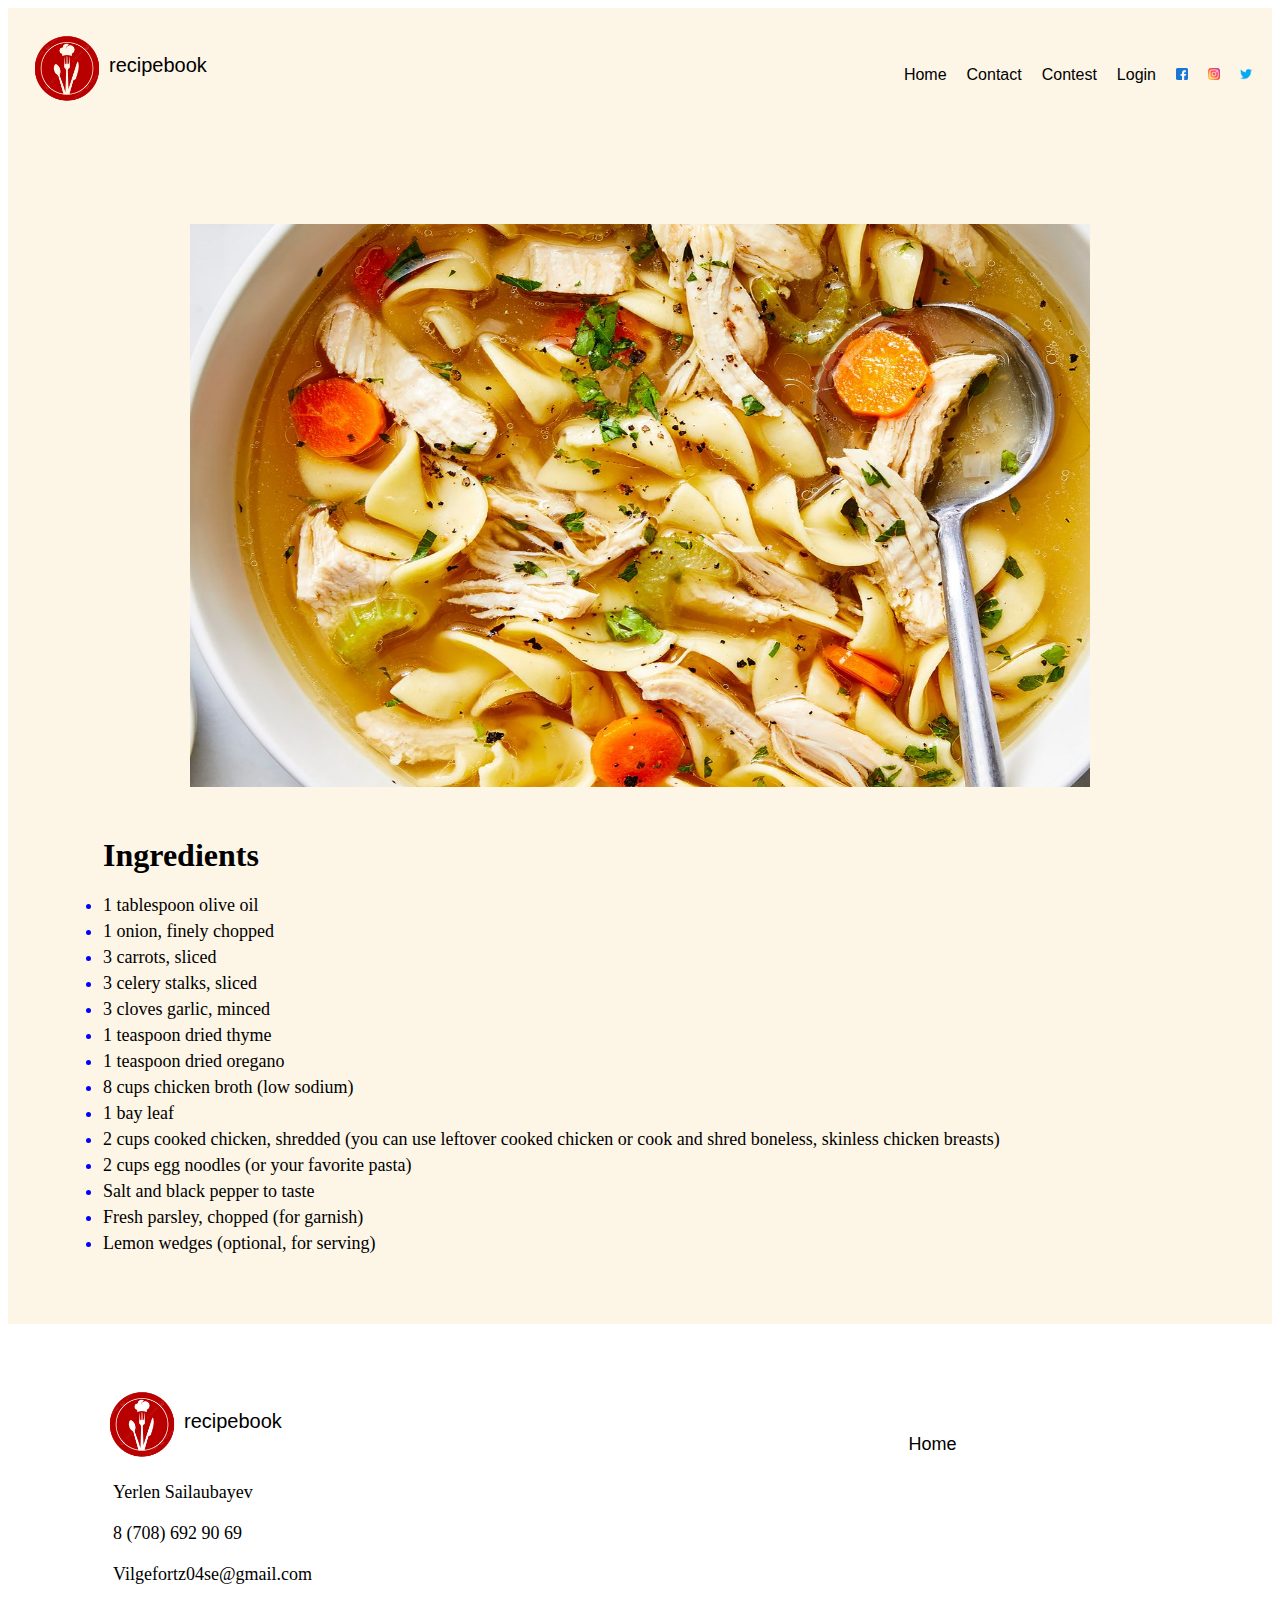
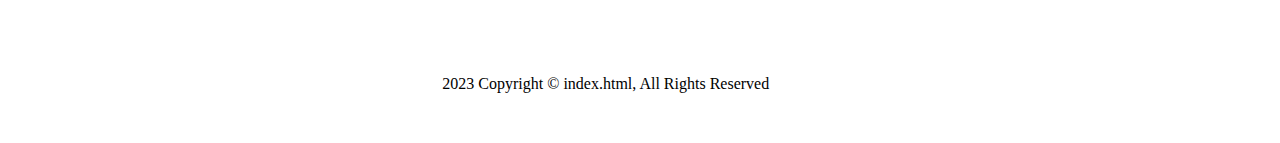
<file: noodle.html>
<!DOCTYPE html>

<html lang="en">

<head>
	
	<title>Chicken Noodle Soup</title>
	<meta charset="UTF-8">
	
	<link rel="stylesheet" href="stylesheet/styles.css"/>
	
	
</head>

<body>

	<div class="container">
	
		<header>
	
			<div>
				<div>
					<a href="index.html" class="a1">
						<div class="ssylka">
							<img src="images/logo.png" class="logo-img" alt="recipebook">
							<p class="p1">recipebook</p>
						</div>
					</a>
				</div>
	
				<div class="tipo-menu">
					<div class="tipo-menu1">
						<a href="index.html" class="a1">Home</a>
					</div>
					
					<div class="tipo-menu1">
						<a href="contact.html" class="a1">Contact</a>
					</div>
					
					<div class="tipo-menu1">
						<a href="ignore.html" class="a1">Contest</a>
					</div>
					
					<div class="tipo-menu1">
						<a href="ignore.html" class="a1">Login</a>
					</div>
					
					<div class="tipo-menu1">
						<a href="ignore.html" class="a1">
							<img src="images/facebook.png" class="icon">
						</a>
					</div class="tipo-menu1">
					
					<div class="tipo-menu1">
						<a href="ignore.html" class="a1">
							<img src="images/instagram.png" class="icon">
						</a>
					</div>
					
					<div class="tipo-menu1">
						<a href="ignore.html" class="a1">
							<img src="images/twitter.png" class="icon">
						</a>
					</div>
				</div>
			</div>
		
		</header>
		
		<div class="container-v-containere">
		
			<div class="lagman-ris havchik">
				<img src="images/noodle.jpg" class="lagman-png">
			</div>
			
			<div class="recipe-pos">
				<h1>Ingredients</h1>
				<div>
					<li>1 tablespoon olive oil</li>
					<li>1 onion, finely chopped</li>
					<li>3 carrots, sliced</li>
					<li>3 celery stalks, sliced</li>
					<li>3 cloves garlic, minced</li>
					<li>1 teaspoon dried thyme</li>
					<li>1 teaspoon dried oregano</li>
					<li>8 cups chicken broth (low sodium)</li>
					<li>1 bay leaf</li>
					<li>2 cups cooked chicken, shredded (you can use leftover cooked chicken or cook and shred boneless, skinless chicken breasts)</li>
					<li>2 cups egg noodles (or your favorite pasta)</li>
					<li>Salt and black pepper to taste</li>
					<li>Fresh parsley, chopped (for garnish)</li>
					<li>Lemon wedges (optional, for serving)</li>
				</div>
			</div>

			
			
		
		</div>
		
	</div>
	
	<footer class="footer-container">
		
			<div class="footer-header">
				<a href="index.html" class="a1">
					<div class="ssylka">
						<img src="images/logo.png" class="logo-img" alt="recipebook">
						<p class="p1">recipebook</p>
					</div>
				</a>
				<div class="label-pos">
					<label class="label-har">Yerlen Sailaubayev<br></label>
					<label class="label-har">8 (708) 692 90 69<br></label>
					<label class="label-har">Vilgefortz04se@gmail.com</label>
				</div>
				
				<div class="secure">
					<label>2023 Copyright © index.html, All Rights Reserved</label>
				</div>
			</div>
			
			<div class="footer-home">
				<a href="index.html" class="a1">Home</a>
			</div>
		
	</footer>

</body>

</html>
</file>
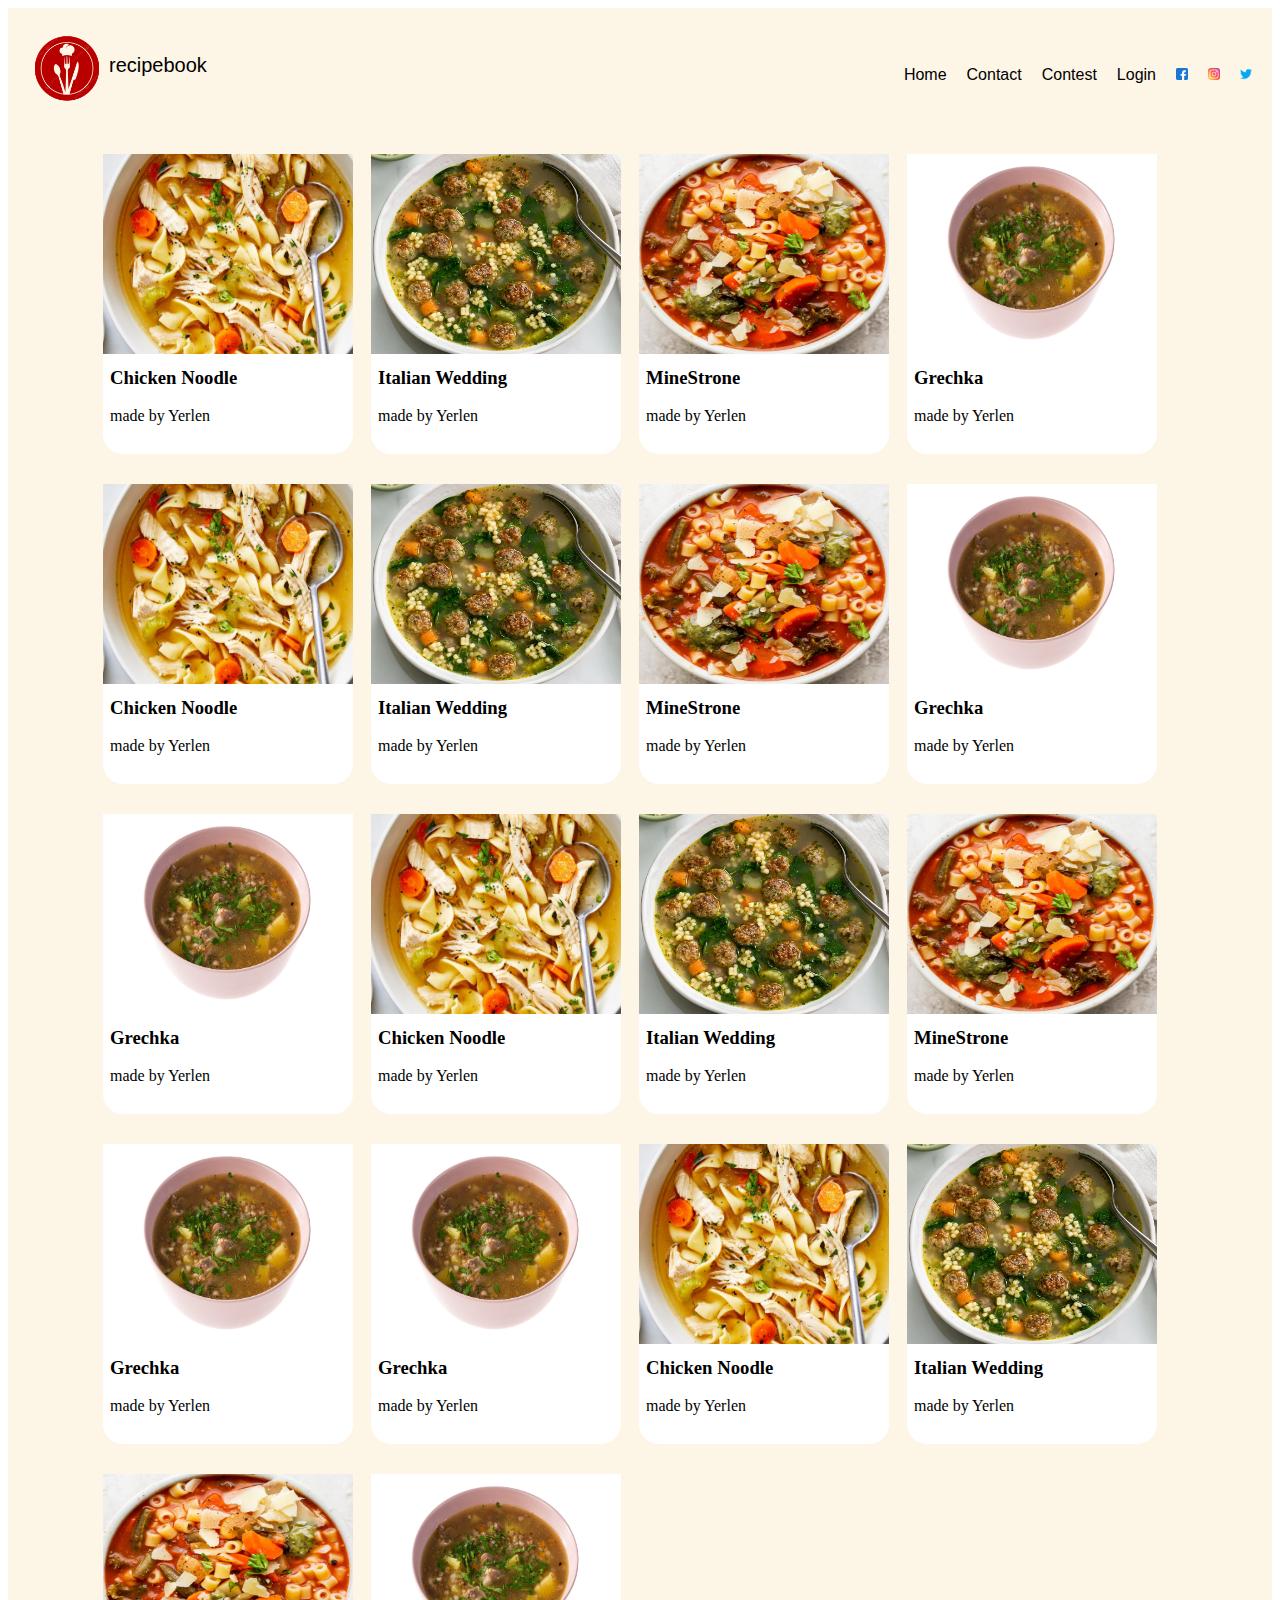
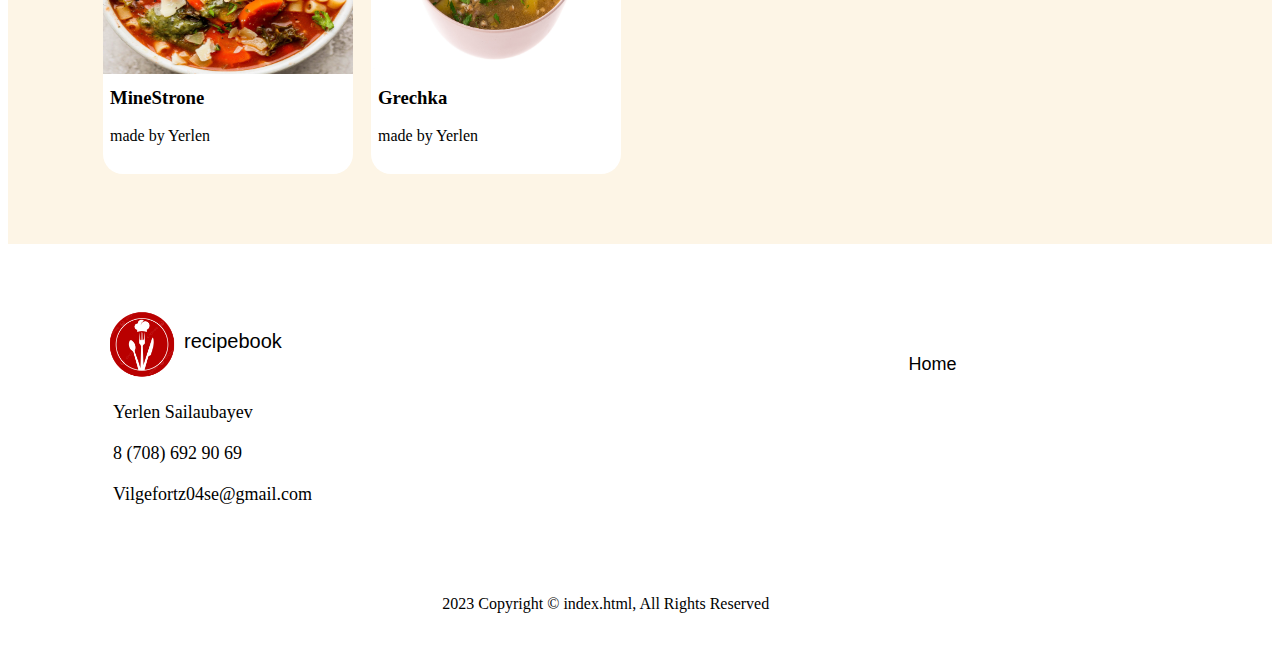
<file: soups.html>
<!DOCTYPE html>

<html lang="en">

<head>

	<meta charset="UTF-8">
	<title>Soups</title>
	
	<link rel="stylesheet" href="stylesheet/styles.css"/>

</head>

<body>

	<div class="container">
	
		<header>
	
			<div>
				<div>
					<a href="index.html" class="a1">
						<div class="ssylka">
							<img src="images/logo.png" class="logo-img" alt="recipebook">
							<p class="p1">recipebook</p>
						</div>
					</a>
				</div>
	
				<div class="tipo-menu">
					<div class="tipo-menu1">
						<a href="index.html" class="a1">Home</a>
					</div>
					
					<div class="tipo-menu1">
						<a href="contact.html" class="a1">Contact</a>
					</div>
					
					<div class="tipo-menu1">
						<a href="ignore.html" class="a1">Contest</a>
					</div>
					
					<div class="tipo-menu1">
						<a href="ignore.html" class="a1">Login</a>
					</div>
					
					<div class="tipo-menu1">
						<a href="ignore.html" class="a1">
							<img src="images/facebook.png" class="icon">
						</a>
					</div class="tipo-menu1">
					
					<div class="tipo-menu1">
						<a href="ignore.html" class="a1">
							<img src="images/instagram.png" class="icon">
						</a>
					</div>
					
					<div class="tipo-menu1">
						<a href="ignore.html" class="a1">
							<img src="images/twitter.png" class="icon">
						</a>
					</div>
				</div>
			</div>
		
		</header>
		
		<div class="container-v-containere">
			
			<div class="cards-pos">
				<div>
					<a href="noodle.html" class="make-a">
						<div class="card div-card">
							<img src="images/noodle.jpg" class="img-view">
							<div class="card-p">
								<h3>Chicken Noodle</h3>
								<label class="make-label">made by Yerlen</label>
							</div>
						</div>
					</a>
				</div>
				
				<div>
					<a href="italian.html" class="make-a">
						<div class="card div-card">
							<img src="images/italian.webp" class="img-view">
							<div class="card-p">
								<h3>Italian Wedding</h3>
								<label class="make-label">made by Yerlen</label>
							</div>
						</div>
					</a>
				</div>
				
				<div>
					<a href="minestrone.html" class="make-a">
						<div class="card div-card">
							<img src="images/minestrone.jpg" class="img-view">
							<div class="card-p">
								<h3>MineStrone</h3>
								<label class="make-label">made by Yerlen</label>
							</div>
						</div>
					</a>
				</div>
				
				<div>
					<a href="grechka.html" class="make-a">
						<div class="card div-card">
							<img src="images/grechka.jpg" class="img-view">
							<div class="card-p">
								<h3>Grechka</h3>
								<label class="make-label">made by Yerlen</label>
							</div>
						</div>
					</a>
				</div>
				
				<div>
					<a href="noodle.html" class="make-a">
						<div class="card div-card">
							<img src="images/noodle.jpg" class="img-view">
							<div class="card-p">
								<h3>Chicken Noodle</h3>
								<label class="make-label">made by Yerlen</label>
							</div>
						</div>
					</a>
				</div>
				
				<div>
					<a href="italian.html" class="make-a">
						<div class="card div-card">
							<img src="images/italian.webp" class="img-view">
							<div class="card-p">
								<h3>Italian Wedding</h3>
								<label class="make-label">made by Yerlen</label>
							</div>
						</div>
					</a>
				</div>
				
				<div>
					<a href="minestrone.html" class="make-a">
						<div class="card div-card">
							<img src="images/minestrone.jpg" class="img-view">
							<div class="card-p">
								<h3>MineStrone</h3>
								<label class="make-label">made by Yerlen</label>
							</div>
						</div>
					</a>
				</div>
				
				<div>
					<a href="grechka.html" class="make-a">
						<div class="card div-card">
							<img src="images/grechka.jpg" class="img-view">
							<div class="card-p">
								<h3>Grechka</h3>
								<label class="make-label">made by Yerlen</label>
							</div>
						</div>
					</a>
				</div>
				
				<div>
					<a href="grechka.html" class="make-a">
						<div class="card div-card">
							<img src="images/grechka.jpg" class="img-view">
							<div class="card-p">
								<h3>Grechka</h3>
								<label class="make-label">made by Yerlen</label>
							</div>
						</div>
					</a>
				</div>
				
				<div>
					<a href="noodle.html" class="make-a">
						<div class="card div-card">
							<img src="images/noodle.jpg" class="img-view">
							<div class="card-p">
								<h3>Chicken Noodle</h3>
								<label class="make-label">made by Yerlen</label>
							</div>
						</div>
					</a>
				</div>
				
				<div>
					<a href="italian.html" class="make-a">
						<div class="card div-card">
							<img src="images/italian.webp" class="img-view">
							<div class="card-p">
								<h3>Italian Wedding</h3>
								<label class="make-label">made by Yerlen</label>
							</div>
						</div>
					</a>
				</div>
				
				<div>
					<a href="minestrone.html" class="make-a">
						<div class="card div-card">
							<img src="images/minestrone.jpg" class="img-view">
							<div class="card-p">
								<h3>MineStrone</h3>
								<label class="make-label">made by Yerlen</label>
							</div>
						</div>
					</a>
				</div>
				
				<div>
					<a href="grechka.html" class="make-a">
						<div class="card div-card">
							<img src="images/grechka.jpg" class="img-view">
							<div class="card-p">
								<h3>Grechka</h3>
								<label class="make-label">made by Yerlen</label>
							</div>
						</div>
					</a>
				</div>
				
				<div>
					<a href="grechka.html" class="make-a">
						<div class="card div-card">
							<img src="images/grechka.jpg" class="img-view">
							<div class="card-p">
								<h3>Grechka</h3>
								<label class="make-label">made by Yerlen</label>
							</div>
						</div>
					</a>
				</div>
				
				<div>
					<a href="noodle.html" class="make-a">
						<div class="card div-card">
							<img src="images/noodle.jpg" class="img-view">
							<div class="card-p">
								<h3>Chicken Noodle</h3>
								<label class="make-label">made by Yerlen</label>
							</div>
						</div>
					</a>
				</div>
				
				<div>
					<a href="italian.html" class="make-a">
						<div class="card div-card">
							<img src="images/italian.webp" class="img-view">
							<div class="card-p">
								<h3>Italian Wedding</h3>
								<label class="make-label">made by Yerlen</label>
							</div>
						</div>
					</a>
				</div>
				
				<div>
					<a href="minestrone.html" class="make-a">
						<div class="card div-card">
							<img src="images/minestrone.jpg" class="img-view">
							<div class="card-p">
								<h3>MineStrone</h3>
								<label class="make-label">made by Yerlen</label>
							</div>
						</div>
					</a>
				</div>
				
				<div>
					<a href="grechka.html" class="make-a">
						<div class="card div-card">
							<img src="images/grechka.jpg" class="img-view">
							<div class="card-p">
								<h3>Grechka</h3>
								<label class="make-label">made by Yerlen</label>
							</div>
						</div>
					</a>
				</div>
		
			</div>
		
		</div>
		
	</div>
	
	<footer class="footer-container">
		
			<div class="footer-header">
				<a href="index.html" class="a1">
					<div class="ssylka">
						<img src="images/logo.png" class="logo-img" alt="recipebook">
						<p class="p1">recipebook</p>
					</div>
				</a>
				<div class="label-pos">
					<label class="label-har">Yerlen Sailaubayev<br></label>
					<label class="label-har">8 (708) 692 90 69<br></label>
					<label class="label-har">Vilgefortz04se@gmail.com</label>
				</div>
				
				<div class="secure">
					<label>2023 Copyright © index.html, All Rights Reserved</label>
				</div>
			</div>
			
			<div class="footer-home">
				<a href="index.html" class="a1">Home</a>
			</div>
		
	</footer>
	

</body>

</html>
</file>
<file: stylesheet/styles.css>
body {
	box-sizing: border-box;
}

.container {
  width: 100%;
  max-width: 1300px;
  margin: 0 auto;
  padding: 20px;
  box-sizing: border-box;
  background-color: oldlace;
  display: block;
}

.icon {
	width: 12px;
}

.logo-img {
	width: 78px;
}

.ssylka {
	display: flex;
}

.p1 {
	font-size: 20px;
	position: relative;
	top: 6px;
	left: 3px;
}

.tipo-menu {
	display: flex;
	position: relative;
	justify-content: flex-end;
	bottom: 40px;
}

.tipo-menu1 {
	margin-left: 20px
	
}

.a1 {
	font-family: Arial, sans-serif;
	text-decoration: none;
	color: black;
}

input {
  padding: 10px;
  font-size: 16px;
  border: 1px solid #ccc;
  border-radius: 4px 0 0 4px;
}

.search-container {
  display: flex;
  max-width: 300px;
  position: relative;
  top: 50px;
  margin-bottom: 50px;
}

button {
  padding: 10px 15px;
  font-size: 16px;
  border: 1px solid #ccc;
  border-radius: 0 4px 4px 0;
  background-color: #f8f8f8;
  cursor: pointer;
}

input:focus,
button:focus {
  outline: none;
}

button:hover {
  background-color: #e0e0e0;
}

.main-risunok {
	display: flex;
	justify-content: center;
	position: relative;
	top: 40px;
	margin-bottom: 40px;
}

.main-img {
	border-radius: 20px;
}

.swiper-container {
	overflow-x: hidden;
}

.image-button {
	background-color: oldlace;
	width: 50px; /* Установите ширину кнопки по вашему усмотрению */
	height: 50px; /* Установите высоту кнопки по вашему усмотрению */
	background-image: url('images/arrow.svg'); /* Укажите путь к вашему изображению */
	background-size: cover; /* Растягивает изображение для заполнения всей области фона */
	border: none; /* Убирает границу у кнопки */
	cursor: pointer; /* Делает курсор указателем при наведении на кнопку */
	outline: none; /* Убирает рамку фокуса при клике */
}

.rotated-image {
  transform: rotate(180deg);
	position: relative;
	bottom: 130px;
	right: 80px;
}

.right-button {
	position: relative;
	left: 1100px;
	bottom: 80px;
}

.wrapper-risunka {
	
	padding: 0px;
}

.razmer-img {
	width: 200px;
	height: 100px;
	border-radius: 20px;
}

.container-v-containere {
	width: 100%;
	max-width: 1074px;
	margin: 0 auto;
	padding: 0px;
	box-sizing: border-box;
	background-color: oldlace;
	display: block;
}

h2 {
	color: white;
	font-size: 25px;
	padding-left: 4px;
}

.h2-pos {
	display: flex;
	justify-content: flex-start;
	position: relative;
	bottom: 105px;
}

.card {
	width: 250px;
	height: 300px;
	margin: 0 auto;
	padding: 0;
	box-sizing: border-box;
	background-color: white;
	display: block;
	border-radius: 20px;
}

.div-card {
	margin-right: 18px;
	margin-bottom: 30px;
}

.cards-pos {
	display: flex;
	position: relative;
	top: 30px;
	margin-bottom: 50px;
	flex-wrap: wrap;
}

.big-size {
	font-size: 40px;
}

.mini-label {
	font-size: 18px;
	margin-left: 5px;
	position: relative;
	top: 10px;
}

.img-view {
	width: 250px;
	height: 200px;
}

.card-p {
	margin-left: 7px;
	position: relative;
	bottom: 10px;
}

h3 {
	color: black;
}

.make-label {
	color: black;
}

.make-a {
	text-decoration: none;
}

.footer-container {
	width: 100%;
	width: 1074px;
	margin: 0 auto;
	padding: 0;
	box-sizing: border-box;
	background-color: white;
	display: block;
	display: flex;
	margin-top: 60px;
}

.footer-header {
	width: 75%;
}

.label-pos {
	position: relative;
	left: 10px;
	margin-bottom: 90px;
}
.label-har {
	font-size: 18px;
	display: block;
	margin-top: 20px;
	margin-bottom: 20px;
}

.footer-home {
	position: relative;
	top: 50px;
	font-size: 18px;
}

.secure {
	display: flex;
	justify-content: center;
	position: relative;
	left: 100px;
}

a {
	text-decoration: none;
}

.lagman-png {
	width: 900px;
	height: 562.5px;
}

.lagman-ris {
	display: flex;
	justify-content: center;
}

li {
  margin-bottom: 5px;
  font-size: 18px;
}

li::marker {
  color: blue;
}

.recipe-pos {
	margin-top: 50px;
	margin-bottom: 50px;
}

.havchik {
	margin-top: 100px;
}
</file>
